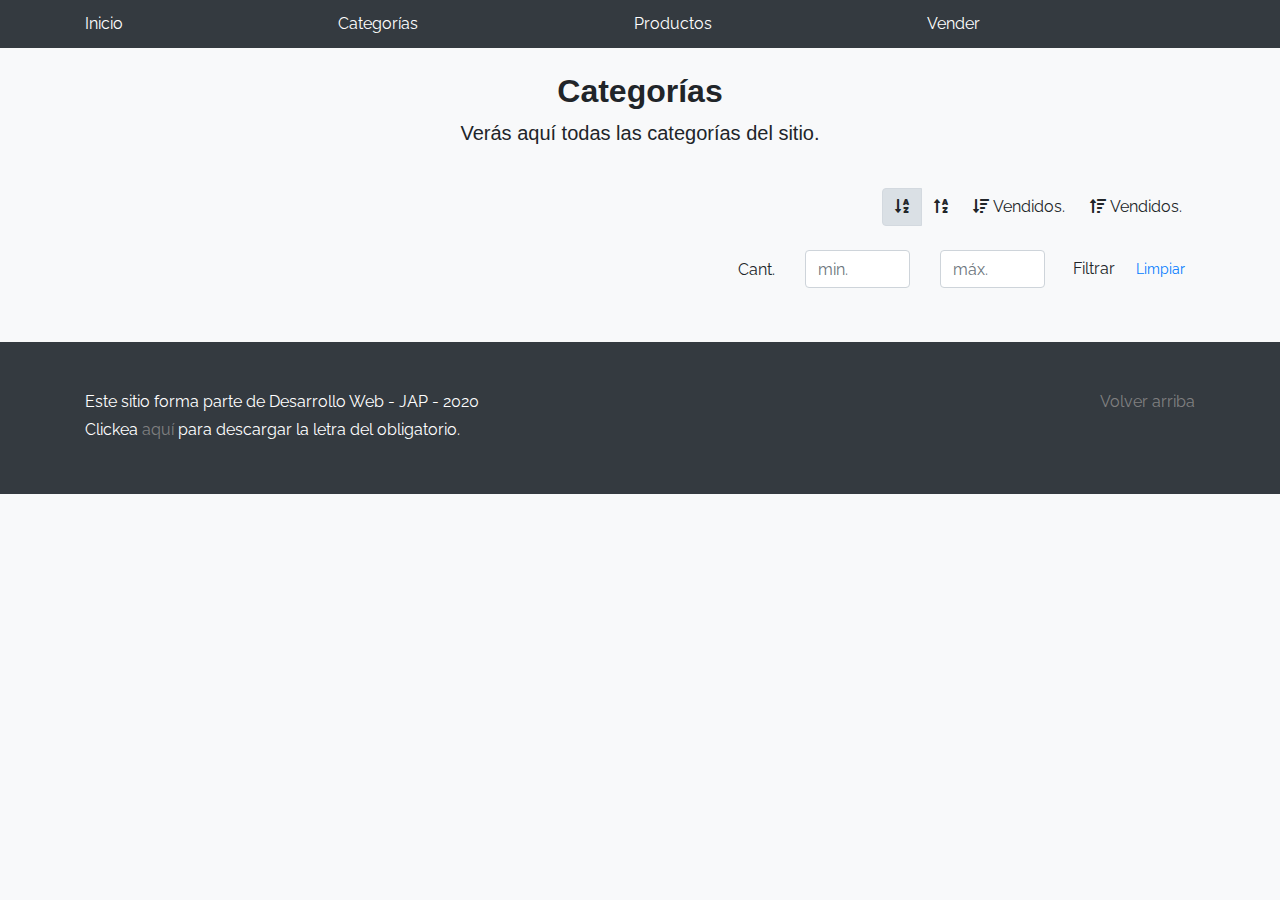
<file: categories.html>
<!DOCTYPE html>
<!-- saved from url=(0049)https://getbootstrap.com/docs/4.3/examples/album/ -->
<html lang="en">
  <head>
    <meta http-equiv="Content-Type" content="text/html; charset=UTF-8">
    <meta name="viewport" content="width=device-width, initial-scale=1, shrink-to-fit=no">
    <meta name="description" content="">
    <title>eMercado - Todo lo que busques está aquí</title>

    <link rel="canonical" href="https://getbootstrap.com/docs/4.3/examples/album/">
    <link href="https://fonts.googleapis.com/css?family=Raleway:300,300i,400,400i,700,700i,900,900i" rel="stylesheet">
    <link href="css/font-awesome.min.css" rel="stylesheet">

    <link href="css/bootstrap.min.css" rel="stylesheet">
    <link href="css/styles.css" rel="stylesheet">
  </head>
  <body class="bg-light">
    <nav class="site-header sticky-top py-1 bg-dark">
      <div class="container d-flex flex-column flex-md-row justify-content-between">
        <a class="py-2 d-none d-md-inline-block" href="inicio.html">Inicio</a>
        <a class="py-2 d-none d-md-inline-block" href="categories.html">Categorías</a>
        <a class="py-2 d-none d-md-inline-block" href="products.html">Productos</a>
        <a class="py-2 d-none d-md-inline-block" href="sell.html">Vender</a>
        <div id="logout">
        </div>
      </div>
    </nav>
    <main role="main" class="pb-5">
        <div class="text-center p-4">
            <h2><strong>Categorías</strong></h2>
            <p class="lead">Verás aquí todas las categorías del sitio.</p>
        </div>
        <div class="container">
          <div class="row">
            <div class="col text-right">
                <div class="btn-group btn-group-toggle mb-4" data-toggle="buttons">
                    <label class="btn btn-light active" id="sortAsc" >
                      <input type="radio" name="options" autocomplete="off" checked><i class="fas fa-sort-alpha-down"></i>
                    </label>
                    
                    <label class="btn btn-light" id="sortDesc" >
                      <input type="radio" name="options" autocomplete="off"><i class="fas fa-sort-alpha-up"></i>
                    </label>

                    <label class="btn btn-light" id="sortByCountUp" >
                      <input type="radio" name="options" autocomplete="off"><i class="fas fa-sort-amount-down mr-1"></i>Vendidos.
                    </label>
                    
                    <label class="btn btn-light" id="sortByCountDown" >
                      <input type="radio" name="options" autocomplete="off"><i class="fas fa-sort-amount-up mr-1"></i>Vendidos.
                    </label>
                </div>
            </div>
        </div>
            <div class="row justify-content-end">
              <div class="col-md-6"></div>
                <div class="col-md-6 col-sm-12 mb-1 container">
                  <div class="row container p-0 m-0">
                    <div class="col">
                      <p class="font-weight-normal text-right my-2">Cant.</p>
                    </div>
                    <div class="col">
                      <input class="form-control" type="number" placeholder="min." id="rangeFilterCountMin">
                    </div>
                    <div class="col">
                      <input class="form-control" type="number" placeholder="máx." id="rangeFilterCountMax">
                    </div>
                    <div class="col-3 p-0">
                      <div class="btn-group" role="group">
                        <button class="btn btn-light btn-block" id="rangeFilterCount">Filtrar</button>
                        <button class="btn btn-link btn-sm" id="clearRangeFilter">Limpiar</button>
                      </div>
                    </div>
                  </div>
                </div>
            </div>
            <div class="row">
                <div class="list-group" id="cat-list-container">
                </div>
            </div>
        </div>
    </main>
    <footer class="bg-dark text-white">
      <div class="container">
        <p class="float-right">
          <a href="#">Volver arriba</a>
        </p>
        <p>Este sitio forma parte de Desarrollo Web - JAP - 2020</p>
        <p>Clickea <a target="_blank" href="Letra.pdf">aquí</a> para descargar la letra del obligatorio.</p>
      </div>
    </footer>
    <div id="spinner-wrapper"><div class="lds-ring"><div></div><div></div><div></div><div></div></div></div>
    <script src="https://apis.google.com/js/platform.js" async defer></script>
    <script src="js/jquery-3.4.1.min.js"></script>
    <script src="js/bootstrap.bundle.min.js"></script>
    <script src="js/init.js"></script>
    <script src="js/categories.js"></script>
  </body>
</html>
</file>
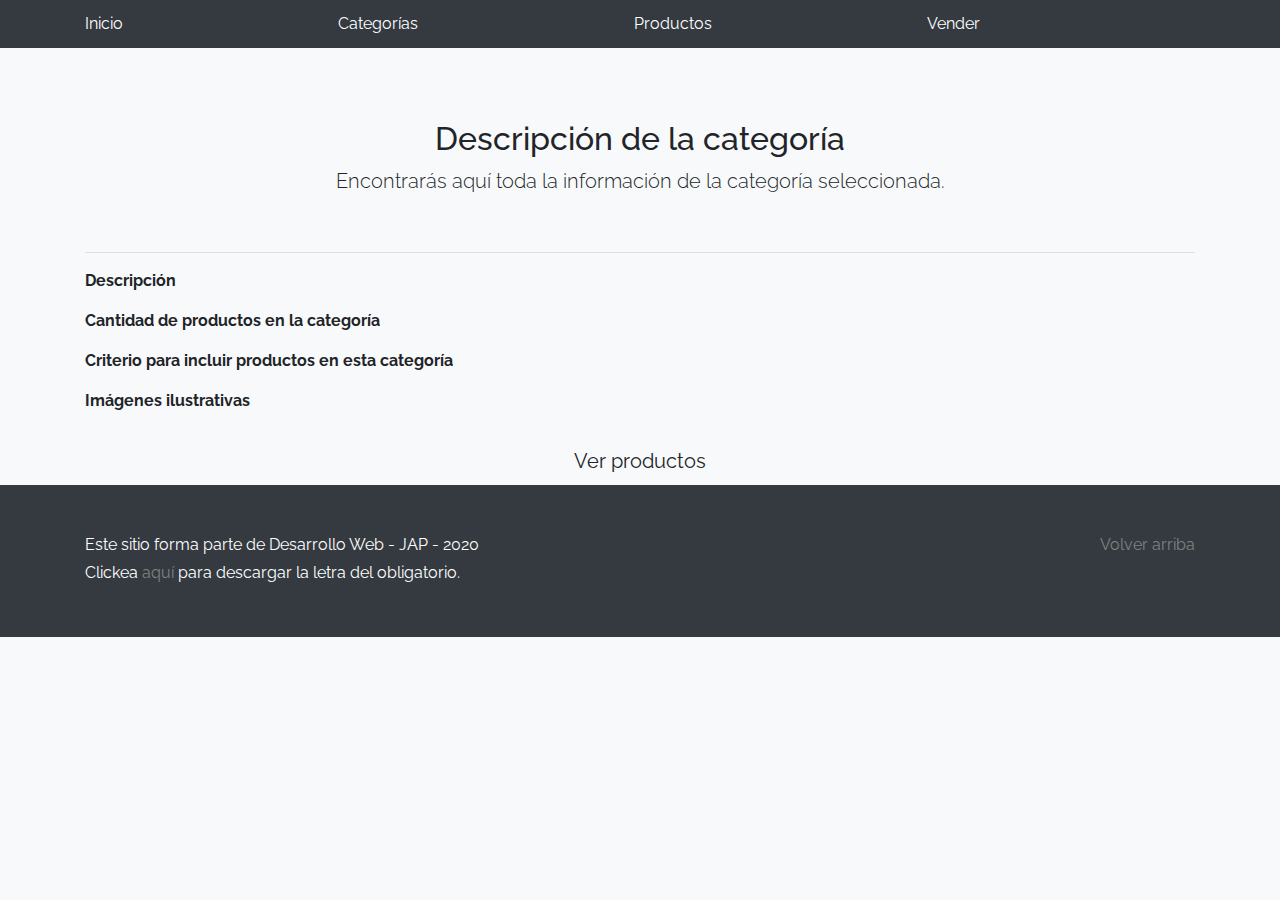
<file: category-info.html>
<!DOCTYPE html>
<!-- saved from url=(0049)https://getbootstrap.com/docs/4.3/examples/album/ -->
<html lang="en">

<head>
  <meta http-equiv="Content-Type" content="text/html; charset=UTF-8">
  <meta name="viewport" content="width=device-width, initial-scale=1, shrink-to-fit=no">
  <meta name="description" content="">
  <title>eMercado - Todo lo que busques está aquí</title>

  <link rel="canonical" href="https://getbootstrap.com/docs/4.3/examples/album/">
  <link href="https://fonts.googleapis.com/css?family=Raleway:300,300i,400,400i,700,700i,900,900i" rel="stylesheet">
  <!-- Bootstrap core CSS -->
  <link href="css/bootstrap.min.css" rel="stylesheet">
  <link href="css/styles.css" rel="stylesheet">
</head>

<body class="bg-light">
  <nav class="site-header sticky-top py-1 bg-dark">
    <div class="container d-flex flex-column flex-md-row justify-content-between">
      <a class="py-2 d-none d-md-inline-block" href="inicio.html">Inicio</a>
      <a class="py-2 d-none d-md-inline-block" href="categories.html">Categorías</a>
      <a class="py-2 d-none d-md-inline-block" href="products.html">Productos</a>
      <a class="py-2 d-none d-md-inline-block" href="sell.html">Vender</a>
      <div id="logout">
      </div>
    </div>
  </nav>
  </nav>
  <main role="main">
    <div class="container mt-5">
      <div class="text-center p-4">
        <h2>Descripción de la categoría</h2>
        <p class="lead">Encontrarás aquí toda la información de la categoría seleccionada.</p>
        <!-- <p class="small alert-warning py-3"><strong>Nota: </strong>por simplicidad, cualquiera sea la categoría
          seleccionada previamente, siempre se visualizará la presente: <strong>Autos</strong>.</p> -->
      </div>
      <h3 id="categoryName"></h3>
      <hr class="my-3">
      <dl>
        <dt>Descripción</dt>
        <dd>
          <p id="categoryDescription"></p>
        </dd>

        <dt>Cantidad de productos en la categoría</dt>
        <dd>
          <p id="productCount"></p>
        </dd>

        <dt>Criterio para incluir productos en esta categoría</dt>
        <dd>
          <p id="productCriteria"></p>
        </dd>

        <dt>Imágenes ilustrativas</dt>
        <dd>
          <div class="row text-center text-lg-left pt-2" id="productImagesGallery">
          </div>
        </dd>
      </dl>
      <a type="button" class="btn btn-light btn-lg btn-block" href="products.html">Ver productos</a>
    </div>
  </main>
  <footer class="bg-dark text-white">
    <div class="container">
      <p class="float-right">
        <a href="#">Volver arriba</a>
      </p>
      <p>Este sitio forma parte de Desarrollo Web - JAP - 2020</p>
      <p>Clickea <a target="_blank" href="Letra.pdf">aquí</a> para descargar la letra del obligatorio.</p>
    </div>
  </footer>
  <div id="spinner-wrapper">
    <div class="lds-ring">
      <div></div>
      <div></div>
      <div></div>
      <div></div>
    </div>
  </div>
  <script src="https://apis.google.com/js/platform.js" async defer></script>
  <script src="js/jquery-3.4.1.min.js"></script>
  <script src="js/bootstrap.bundle.min.js"></script>
  <script src="js/init.js"></script>
  <script src="js/category-info.js"></script>
</body>

</html>
</file>
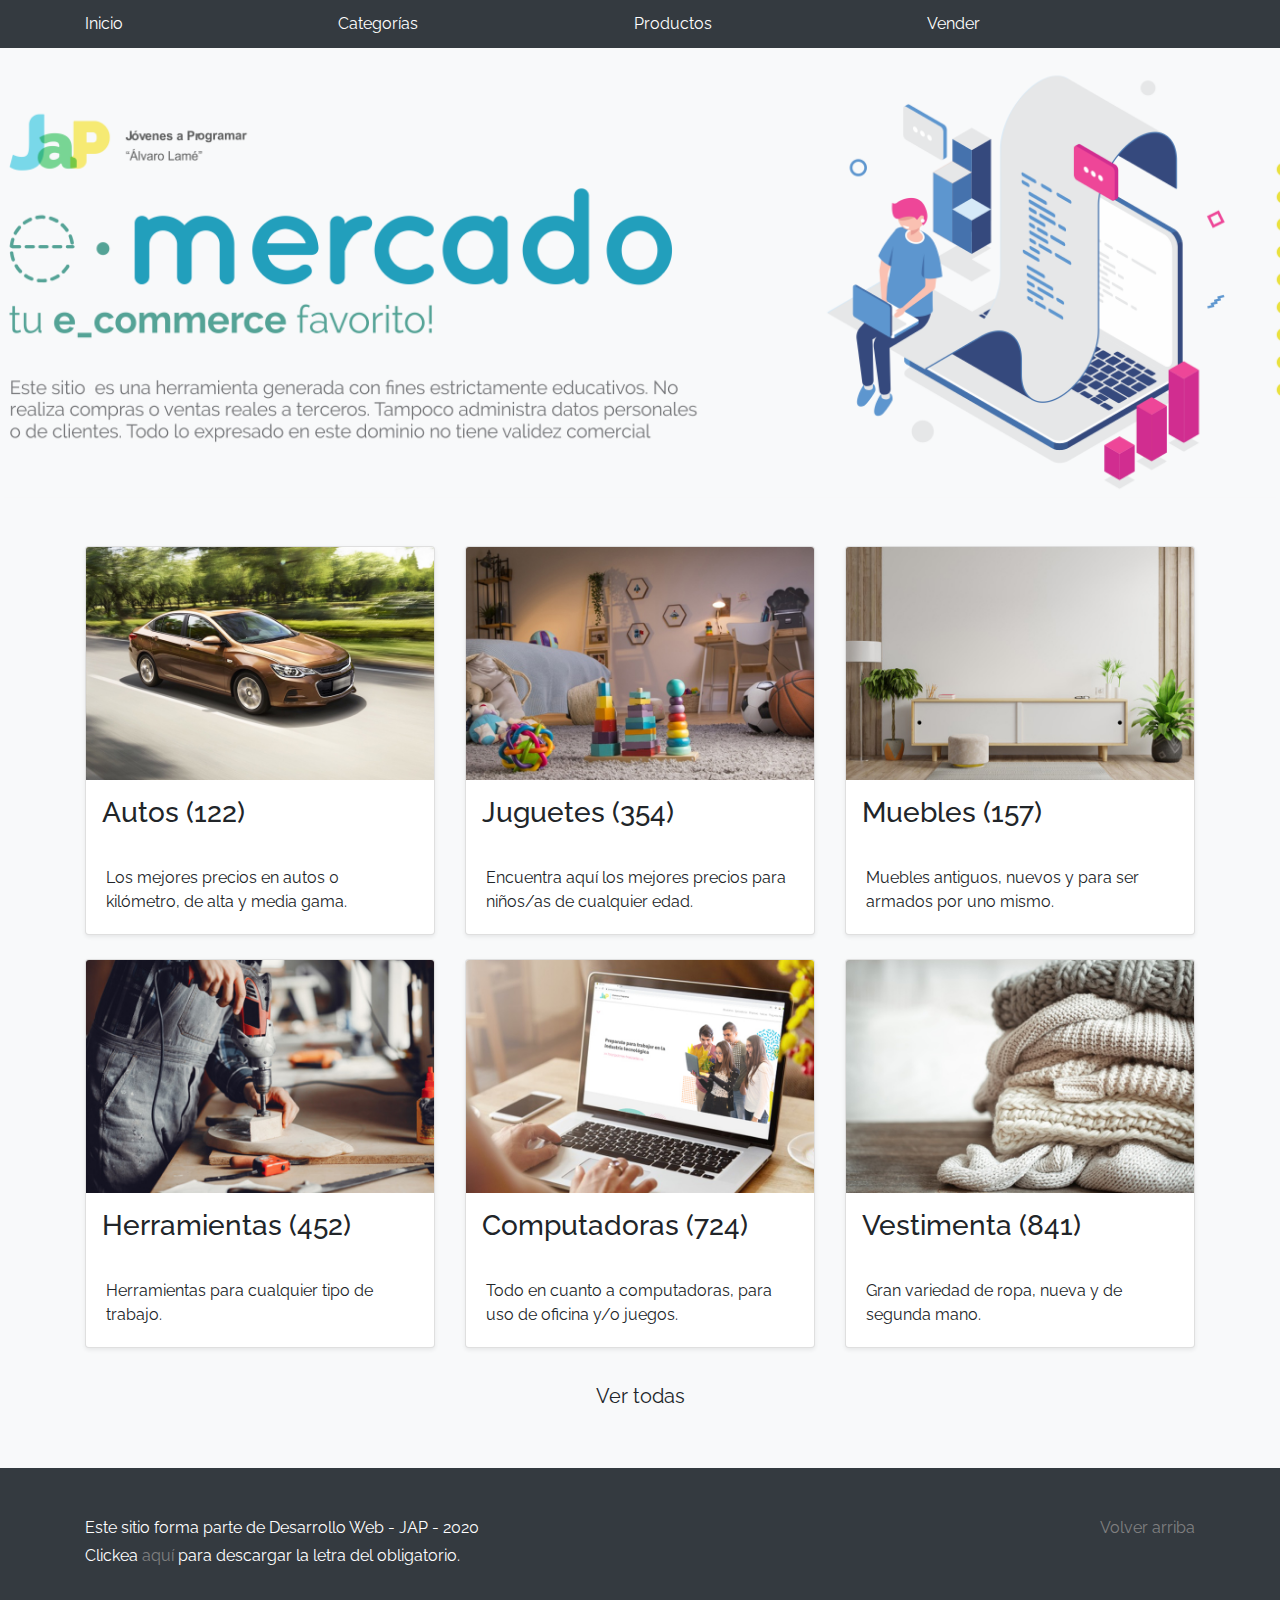
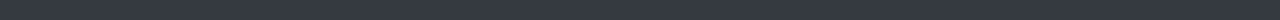
<file: inicio.html>
<!DOCTYPE html>
<!-- saved from url=(0049)https://getbootstrap.com/docs/4.3/examples/album/ -->
<html lang="en">
  <head>
    <meta http-equiv="Content-Type" content="text/html; charset=UTF-8">
    <meta name="viewport" content="width=device-width, initial-scale=1, shrink-to-fit=no">
    <meta name="description" content="">
    <meta name="google-signin-client_id" content="302736984669-cih43t9ve70n3fnblj39n1dm00kajrlh.apps.googleusercontent.com">
    <title>eMercado - Todo lo que busques está aquí</title>

    <link rel="canonical" href="https://getbootstrap.com/docs/4.3/examples/album/">
    <link href="https://fonts.googleapis.com/css?family=Raleway:300,300i,400,400i,700,700i,900,900i" rel="stylesheet">
    <!-- Bootstrap core CSS -->
    <link href="css/bootstrap.min.css" rel="stylesheet">
    <link href="css/styles.css" rel="stylesheet">
  </head>
  <body class="bg-light">
    <nav class="site-header sticky-top py-1 bg-dark">
      <div class="container d-flex flex-column flex-md-row justify-content-between">
        <a class="py-2 d-none d-md-inline-block" href="inicio.html">Inicio</a>
        <a class="py-2 d-none d-md-inline-block" href="categories.html">Categorías</a>
        <a class="py-2 d-none d-md-inline-block" href="products.html">Productos</a>
        <a class="py-2 d-none d-md-inline-block" href="sell.html">Vender</a>
        <div id="logout">
        </div>
      </div>
    </nav>
    <main role="main">
      <section class="jumbotron text-center">
        <div class="m-5">
          <h1></h1>
        </div>
      </section>
      <div class="album py-5 bg-light">
        <div class="container">
          <div class="row">
            <div class="col-md-4">
              <a href="categories.html" class="card mb-4 shadow-sm custom-card">
                <img class="bd-placeholder-img card-img-top"  src="img/cat1.jpg">
                <h3 class="m-3">Autos (122)</h3>
                <div class="card-body">
                  <p class="card-text">Los mejores precios en autos 0 kilómetro, de alta y media gama.</p>
                </div>
              </a>
            </div>
            <div class="col-md-4">
                <a href="categories.html" class="card mb-4 shadow-sm custom-card">
                  <img class="bd-placeholder-img card-img-top" src="img/cat2.jpg">
                  <h3 class="m-3">Juguetes (354)</h3>
                  <div class="card-body">
                    <p class="card-text">Encuentra aquí los mejores precios para niños/as de cualquier edad.</p>
                  </div>
                </a>
            </div>
            <div class="col-md-4">
                <a href="categories.html" class="card mb-4 shadow-sm custom-card">
                  <img class="bd-placeholder-img card-img-top" src="img/cat3.jpg">
                  <h3 class="m-3">Muebles (157)</h3>
                  <div class="card-body">
                    <p class="card-text">Muebles antiguos, nuevos y para ser armados por uno mismo.</p>
                  </div>
                </a>
            </div>
            <div class="col-md-4">
                <a href="categories.html" class="card mb-4 shadow-sm custom-card">
                  <img class="bd-placeholder-img card-img-top" src="img/cat4.jpg">
                  <h3 class="m-3">Herramientas (452)</h3>
                  <div class="card-body">
                    <p class="card-text">Herramientas para cualquier tipo de trabajo.</p>
                  </div>
                </a>
            </div>
            <div class="col-md-4">
                <a href="categories.html" class="card mb-4 shadow-sm custom-card">
                  <img class="bd-placeholder-img card-img-top" src="img/cat5.jpg">
                  <h3 class="m-3">Computadoras (724)</h3>
                  <div class="card-body">
                    <p class="card-text">Todo en cuanto a computadoras, para uso de oficina y/o juegos.</p>
                  </div>
                </a>
            </div>
            <div class="col-md-4">
                <a href="categories.html" class="card mb-4 shadow-sm custom-card">
                  <img class="bd-placeholder-img card-img-top" src="img/cat6.jpg">
                  <h3 class="m-3">Vestimenta (841)</h3>
                  <div class="card-body">
                    <p class="card-text">Gran variedad de ropa, nueva y de segunda mano.</p>
                  </div>
                </a>
            </div>
          </div>
          <div class="row">
              <a type="button" class="btn btn-light btn-lg btn-block" href="categories.html">Ver todas</a>
          </div>
        </div>
      </div>
    </main>
    <footer class="bg-dark text-white">
      <div class="container">
        <p class="float-right">
          <a href="#">Volver arriba</a>
        </p>
        <p>Este sitio forma parte de Desarrollo Web - JAP - 2020</p>
        <p>Clickea <a target="_blank" href="Letra.pdf">aquí</a> para descargar la letra del obligatorio.</p>
      </div>
    </footer>
    <script src="https://apis.google.com/js/platform.js?onload=onLoad" async defer></script>
    <script src="js/jquery-3.4.1.min.js"></script>
    <script src="js/bootstrap.bundle.min.js"></script>
    <script src="js/init.js"></script>
  </body>
</html>
</file>
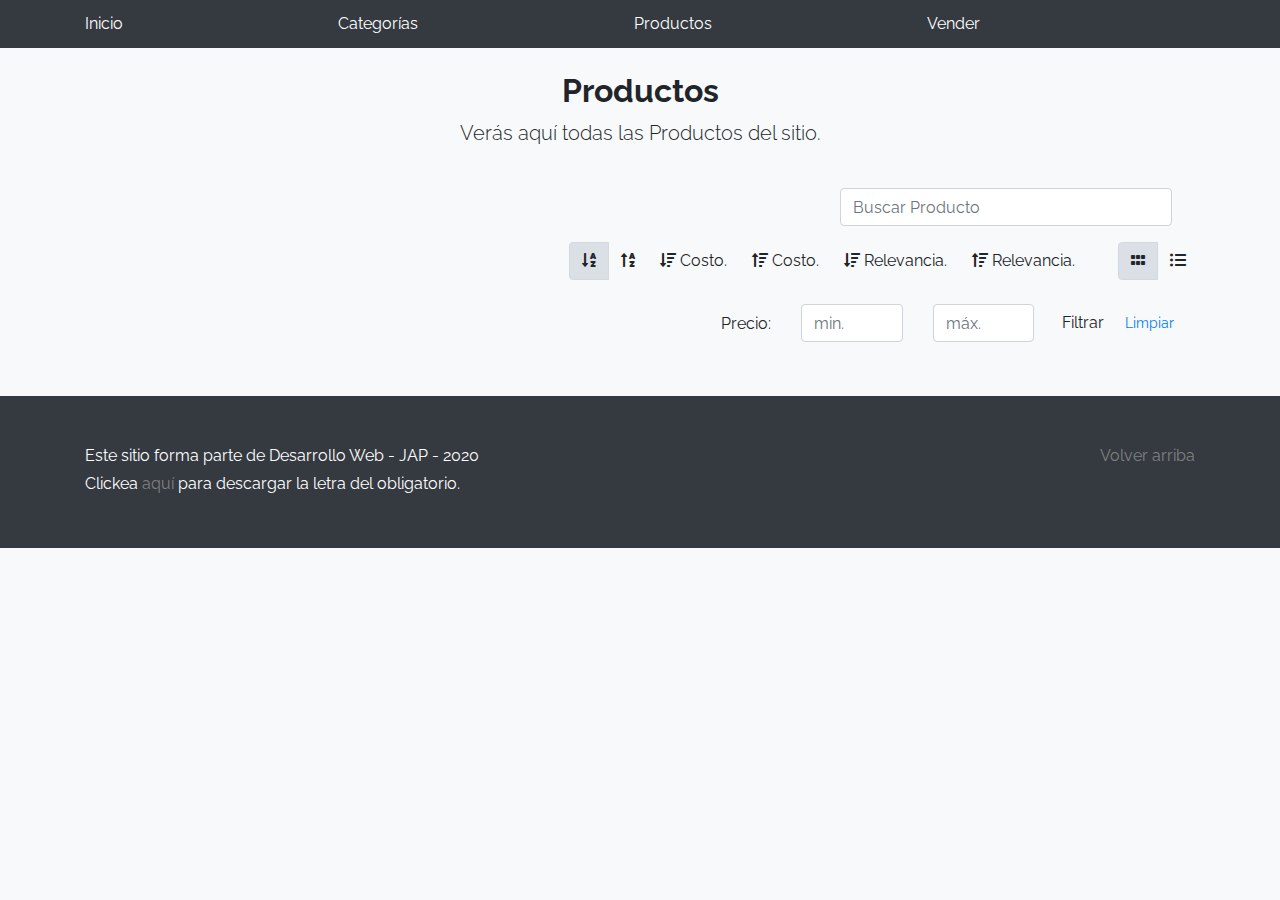
<file: products.html>
<!DOCTYPE html>
<!-- saved from url=(0049)https://getbootstrap.com/docs/4.3/examples/album/ -->
<html lang="en">
  <head>
    <meta http-equiv="Content-Type" content="text/html; charset=UTF-8">
    <meta name="viewport" content="width=device-width, initial-scale=1, shrink-to-fit=no">
    <meta name="description" content="">
    <title>eMercado - Todo lo que busques está aquí</title>

    <link rel="canonical" href="https://getbootstrap.com/docs/4.3/examples/album/">
    <link href="https://fonts.googleapis.com/css?family=Raleway:300,300i,400,400i,700,700i,900,900i" rel="stylesheet">
    <link href="css/font-awesome.min.css" rel="stylesheet">
    <link href="css/bootstrap.min.css" rel="stylesheet">
    <link href="css/styles.css" rel="stylesheet">
  </head>
  <body class="bg-light">
    <nav class="site-header sticky-top py-1 bg-dark">
      <div class="container d-flex flex-column flex-md-row justify-content-between">
        <a class="py-2 d-none d-md-inline-block" href="inicio.html">Inicio</a>
        <a class="py-2 d-none d-md-inline-block" href="categories.html">Categorías</a>
        <a class="py-2 d-none d-md-inline-block" href="products.html">Productos</a>
        <a class="py-2 d-none d-md-inline-block" href="sell.html">Vender</a>
        <div id="logout">
        </div>
      </div>
    </nav>

    <div class="container">
      <div class="text-center p-4">
        <h2><strong>Productos</strong></h2>
        <p class="lead">Verás aquí todas las Productos del sitio.</p>
    </div>
    <div class="container">
      <div class="row justify-content-end">
        <div class="col-md-4 d-flex mb-3">
          <input class="form-control mr-2" id="search_product" type="search" placeholder="Buscar Producto" aria-label="Search">
        </div>
      </div>
        <div class="row">
            <div class="col-11 text-right">
                <div class="btn-group btn-group-toggle mb-4" data-toggle="buttons">
                    <label class="btn btn-light active" id="sortAsc" >
                      <input type="radio" name="options" autocomplete="off" checked><i class="fas fa-sort-alpha-down"></i>
                    </label>
                    
                    <label class="btn btn-light" id="sortDesc" >
                      <input type="radio" name="options" autocomplete="off"><i class="fas fa-sort-alpha-up"></i>
                    </label>

                    <label class="btn btn-light" id="sortByCountUp" >
                      <input type="radio" name="options" autocomplete="off"><i class="fas fa-sort-amount-down mr-1"></i>Costo.
                    </label>
                    
                    <label class="btn btn-light" id="sortByCountDown" >
                      <input type="radio" name="options" autocomplete="off"><i class="fas fa-sort-amount-up mr-1"></i>Costo.
                    </label>

                    <label class="btn btn-light" id="sortByRelUp" >
                      <input type="radio" name="options" autocomplete="off"><i class="fas fa-sort-amount-down mr-1"></i>Relevancia.
                    </label>
                  
                    <label class="btn btn-light" id="sortByRelDown" >
                      <input type="radio" name="options" autocomplete="off"><i class="fas fa-sort-amount-up mr-1"></i>Relevancia.
                    </label>
                </div>
            </div>
            <div class="col-1 text-right">
              <div class="btn-group btn-group-toggle mb-4" data-toggle="buttons">

                <label class="btn btn-light active" id="grip-horizLabel">
                  <input type="radio" name="optionsList" id="grip-horiz" autocomplete="off" checked><i class="fas fa-grip-horizontal"></i>
                </label>
                
                <label class="btn btn-light" id="list-ulLabel">
                  <input type="radio" name="optionsList" id="list-ul" autocomplete="off"><i class="fas fa-list-ul"></i>
                </label>
              </div>
          </div>
        </div>
        <div class="row justify-content-end">
          <div class="col-md-6"></div>
            <div class="col-md-6 col-sm-12 mb-1 container">
              <div class="row container p-0 m-0">
                <div class="col">
                  <p class="font-weight-normal text-right my-2">Precio:</p>
                </div>
                <div class="col">
                  <input class="form-control" type="number" placeholder="min." id="rangeFilterCountMin">
                </div>
                <div class="col">
                  <input class="form-control" type="number" placeholder="máx." id="rangeFilterCountMax">
                </div>
                <div class="col-3 p-0">
                  <div class="btn-group" role="group">
                    <button class="btn btn-light btn-block" id="rangeFilterCount">Filtrar</button>
                    <button class="btn btn-link btn-sm" id="clearRangeFilter">Limpiar</button>
                  </div>
                </div>
              </div>
            </div>
        </div>
        <div class="container">
          <div class="row">
            <div class="list-group" id="cat-list-container">
            </div>
          </div>
        </div>
      </div>
      <div class="row mb-5" id="main">

      </div>
    </div>
    <!-- <div class="container p-5">
      <div class="alert alert-danger" role="alert" style="position: relative; width:auto; top: 0;">
        <h4 class="alert-heading">¡A trabajar! :)</h4>
        <p>Esta sección corresponde a: Entrega 1 (Fecha de entrega: 22/08/2021) y Entrega 2 (Fecha de entrega: 05/09/2021).</p>
        <hr>
        <p class="mb-0">Para saber qué debes hacer, fijate en la actividad en CREA correspondiente a esta entrega.</p>
      </div>
    </div> -->
    <footer class="bg-dark text-white">
      <div class="container">
        <p class="float-right">
          <a href="#">Volver arriba</a>
        </p>
        <p>Este sitio forma parte de Desarrollo Web - JAP - 2020</p>
        <p>Clickea <a target="_blank" href="Letra.pdf">aquí</a> para descargar la letra del obligatorio.</p>
      </div>
    </footer>
    <div id="spinner-wrapper"><div class="lds-ring"><div></div><div></div><div></div><div></div></div></div>
    <script src="https://apis.google.com/js/platform.js" async defer></script>
    <script src="js/jquery-3.4.1.min.js"></script>
    <script src="js/bootstrap.bundle.min.js"></script>
    <script src="js/init.js"></script>
    <script src="js/products.js"></script>
  </body>
</html>
</file>
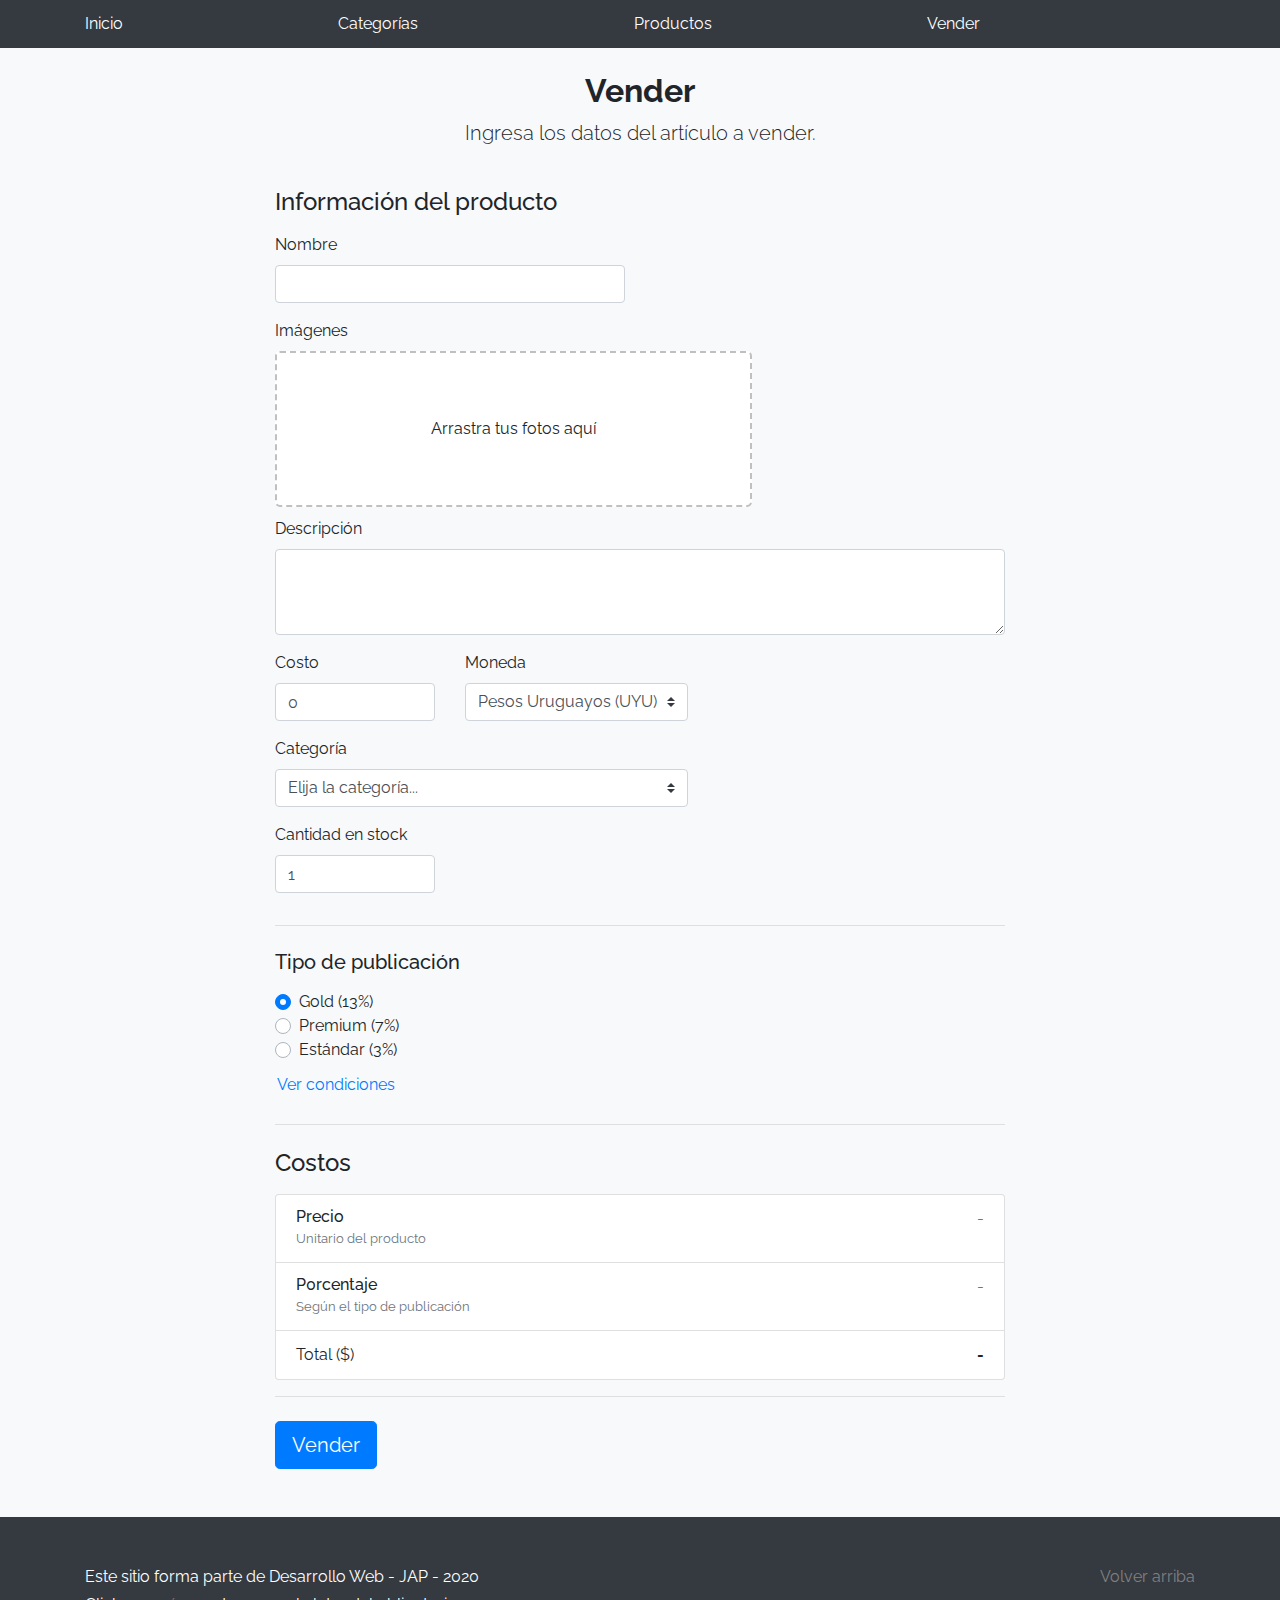
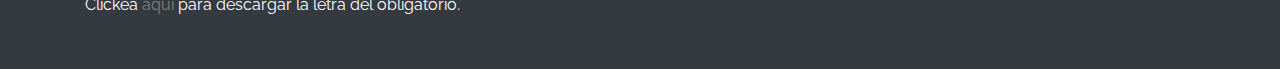
<file: sell.html>
<!DOCTYPE html>
<!-- saved from url=(0049)https://getbootstrap.com/docs/4.3/examples/album/ -->
<html lang="en"><head><meta http-equiv="Content-Type" content="text/html; charset=UTF-8">
    
    <meta name="viewport" content="width=device-width, initial-scale=1, shrink-to-fit=no">
    <meta name="description" content="">
    <title>eMercado - Todo lo que busques está aquí</title>

    <link rel="canonical" href="https://getbootstrap.com/docs/4.3/examples/album/">
    <link href="https://fonts.googleapis.com/css?family=Raleway:300,300i,400,400i,700,700i,900,900i" rel="stylesheet">

    <style>
      .bd-placeholder-img {
        font-size: 1.125rem;
        text-anchor: middle;
        -webkit-user-select: none;
        -moz-user-select: none;
        -ms-user-select: none;
        user-select: none;
      }

      @media (min-width: 768px) {
        .bd-placeholder-img-lg {
          font-size: 3.5rem;
        }
      }
    </style>
    <link href="css/bootstrap.min.css" rel="stylesheet">
    <link href="css/styles.css" rel="stylesheet">
    <link href="css/dropzone.css" rel="stylesheet">
  </head>
  <body class="bg-light">
    <nav class="site-header sticky-top py-1 bg-dark">
      <div class="container d-flex flex-column flex-md-row justify-content-between">
        <a class="py-2 d-none d-md-inline-block" href="inicio.html">Inicio</a>
        <a class="py-2 d-none d-md-inline-block" href="categories.html">Categorías</a>
        <a class="py-2 d-none d-md-inline-block" href="products.html">Productos</a>
        <a class="py-2 d-none d-md-inline-block" href="sell.html">Vender</a>
        <div id="logout">
        </div>
      </div>
    </nav>
      <div class="container">
        <div class="text-center p-4">
          <h2><strong>Vender</strong></h2>
          <p class="lead">Ingresa los datos del artículo a vender.</p>
        </div>
        <div class="row justify-content-md-center">
          <div class="col-md-8 order-md-1">
            <h4 class="mb-3">Información del producto</h4>
            <form class="needs-validation" id="sell-info">
              <div class="row">
                <div class="col-md-6 mb-3">
                  <label for="productName">Nombre</label>
                  <input type="text" class="form-control" id="productName" placeholder="" value="" >
                  <div class="invalid-feedback">
                    Ingresa un nombre
                  </div>
                </div>
              </div>
              <div class="row">
                <div class="col-md-8 order-md-1">
                    <label for="zip">Imágenes</label>
                    <div class="needsclick dz-clickable" id="file-upload">
                      <div class="dz-message needsclick">
                        Arrastra tus fotos aquí<br>
                      </div>
                    </div>
                </div>
              </div>
              <div class="row">
                  <div class="col-md-12 mb-3">
                      <label for="productDescription">Descripción</label>
                      <textarea class="form-control" id="productDescription" rows="3"></textarea>
                  </div>
                </div>
              <div class="row">
                <div class="col-md-3 mb-3">
                  <label for="zip">Costo</label>
                  <input type="number" class="form-control" id="productCostInput" placeholder="" required="" value="0" min="0">
                  <div class="invalid-feedback">
                    El costo debe ser mayor que 0.
                  </div>
                </div>
                <div class="col-md-4 mb-3">
                    <label for="state">Moneda</label>
                    <select class="custom-select d-block w-100" id="productCurrency" required="">
                      <option selected>Pesos Uruguayos (UYU)</option>
                      <option>Dólares (USD)</option>
                    </select>
                    <div class="invalid-feedback">
                      Ingresa una categoría válida.
                    </div>
                  </div>
              </div>
              <div class="row">
                  <div class="col-md-7 mb-3">
                  <label for="state">Categoría</label>
                  <select class="custom-select d-block w-100" id="productCategory">
                    <option value="">Elija la categoría...</option>
                    <option>Autos</option>
                    <option>Juguetes</option>
                    <option>Muebles</option>
                    <option>Herramientas</option>
                    <option>Computadoras</option>
                    <option>Vestimenta</option>
                  </select>
                  <div class="invalid-feedback">
                    Por favor ingresa una categoría válida.
                  </div>
                </div>
              </div>
              <div class="row">
                  <div class="col-md-3 mb-3">
                    <label for="productCountInput">Cantidad en stock</label>
                    <input type="number" class="form-control" id="productCountInput" placeholder="" required="" value="1" min="0">
                    <div class="invalid-feedback">
                      La cantidad es requerida.
                    </div>
                  </div>
              </div>
              <hr class="mb-4">
              <h5 class="mb-3">Tipo de publicación</h5>
              <div class="d-block my-3">
                <div class="custom-control custom-radio">
                  <input id="goldradio" name="publicationType" type="radio" class="custom-control-input" checked="" required="">
                  <label class="custom-control-label" for="goldradio">Gold (13%)</label>
                </div>
                <div class="custom-control custom-radio">
                  <input id="premiumradio" name="publicationType" type="radio" class="custom-control-input" required="">
                  <label class="custom-control-label" for="premiumradio">Premium (7%)</label>
                </div>
                <div class="custom-control custom-radio">
                  <input id="standardradio" name="publicationType" type="radio" class="custom-control-input" required="">
                  <label class="custom-control-label" for="standardradio">Estándar (3%)</label>
                </div>
                <div class="row">
                  <button type="button" class="m-1 btn btn-link" data-toggle="modal" data-target="#contidionsModal">Ver condiciones</button>
                </div>
              </div>
              <hr class="mb-4">
              <h4 class="mb-3">Costos</h4>
              <ul class="list-group mb-3">
                  <li class="list-group-item d-flex justify-content-between lh-condensed">
                    <div>
                      <h6 class="my-0">Precio</h6>
                      <small class="text-muted">Unitario del producto</small>
                    </div>
                    <span class="text-muted" id="productCostText">-</span>
                  </li>
                  <li class="list-group-item d-flex justify-content-between lh-condensed">
                    <div>
                      <h6 class="my-0">P0rcentaje</h6>
                      <small class="text-muted">Según el tipo de publicación</small>
                    </div>
                    <span class="text-muted" id="comissionText">-</span>
                  </li>
                  <li class="list-group-item d-flex justify-content-between">
                    <span>Total ($)</span>
                    <strong id="totalCostText">-</strong>
                  </li>
                </ul>
              <hr class="mb-4">
              <button class="btn btn-primary btn-lg" type="submit">Vender</button>
            </form>
          </div>
        </div>
      </div>
      <footer class="bg-dark text-white mt-5">
        <div class="container">
          <p class="float-right">
            <a href="#">Volver arriba</a>
          </p>
          <p>Este sitio forma parte de Desarrollo Web - JAP - 2020</p>
          <p>Clickea <a target="_blank" href="Letra.pdf">aquí</a> para descargar la letra del obligatorio.</p>
        </div>
      </footer>
      <div class="alert fade" role="alert" id="alertResult">
          <span id="resultSpan"></span>
          <button type="button" class="close" data-dismiss="alert" aria-label="Close">
              <span aria-hidden="true">&times;</span>
          </button>
      </div>

      <div class="modal fade" tabindex="-1" role="dialog" id="contidionsModal">
        <div class="modal-dialog" role="document">
          <div class="modal-content">
            <div class="modal-header">
              <h5 class="modal-title">Condiciones de publicación</h5>
              <button type="button" class="close" data-dismiss="modal" aria-label="Close">
                <span aria-hidden="true">&times;</span>
              </button>
            </div>
            <div class="modal-body">
              <div class="container">
                  <div class="row">
                      <h5 class="text-warning">Gold (13%)</h5>
                      <p class="muted text-justify">Tu producto se verá de forma promocionada en portada, además de las condiciones de Premium y Estándar.</p>
                  </div>
                  <hr>
                  <div class="row">
                      <h5 class="text-primary">Stándar (7%)</h5>
                      <p class="muted text-justify">Se mostrará el producto en los primeros lugares de resultados de búsqueda, así cómo cuando se ingrese a la categoría que pertenezca.</p>
                  </div>
                  <hr>
                  <div class="row">
                      <h5 class="text-secondary">Estándar (3%)</h5>
                      <p class="muted text-justify">El producto se listará en la categoría correspondiente, así como en los resultados de búsquedas que coincidan con las palabras claves en el nombre.</p>
                  </div>
              </div>
            </div>
            <div class="modal-footer">
              <button type="button" class="btn btn-primary" data-dismiss="modal">Cerrar</button>
            </div>
          </div>
        </div>
      </div>
      <div id="spinner-wrapper"><div class="lds-ring"><div></div><div></div><div></div><div></div></div></div>
      <script src="https://apis.google.com/js/platform.js" async defer></script>
      <script src="js/jquery-3.4.1.min.js"></script>
      <script src="js/bootstrap.bundle.min.js"></script>
      <script src="js/dropzone.js"></script>
      <script src="js/init.js"></script>
      <script src="js/sell.js"></script>
    </body>
</html>
</file>
<file: css/styles.css>
.jumbotron, .card-body, .container, .site-header{
    font-family: 'Raleway', serif !important;
}

.jumbotron .display-4{
    font-weight: bold;
}

.jumbotron {
  height: 50vh;
  padding: 5em inherit;
  margin-bottom: 0;
  background-color: #53C0FB;
  background: url('../img/cover_back.png');
  background-size: cover;
  background-position: center;
  background-repeat: no-repeat;
  color: black;
  font-weight: bold;
}

@media (min-width: 768px) {
  .jumbotron {
    padding-top: 6rem;
    padding-bottom: 6rem;
  }
}

.jumbotron p:last-child {
  margin-bottom: 0;
}

.jumbotron-heading {
  font-weight: 300;
}

.jumbotron .container {
  max-width: 40rem;
  background-color: rgba(255, 255, 255, 0.5);
  border-radius: 10px;
  text-shadow: 1px 1px 2px grey;
}

.jumbotron .lead{
  font-size: 38px;
}

footer {
  padding-top: 3rem;
  padding-bottom: 3rem;

}

footer p {
  margin-bottom: .25rem;
}

footer a{
  text-decoration: none;
  color: gray;
}

.site-header a {
  color: white;
  transition: ease-in-out color .15s;
}

.light-text {
  color: white;
}

.site-header .dropdown-menu a {
  color: black;
}

.dropzone{
  border: 2px dashed #0087F7;
  border-radius: 5px;
  background: white;
}

.alert{
  position: fixed;
  top:80px;
  width: 50%;
  left: 50%;
  transform: translate(-50%, 0);
}

.lds-ring {
  display: inline-block;
  position: relative;
  width: 64px;
  height: 64px;
  top:50%;
  left: 50%;
}
.lds-ring div {
  box-sizing: border-box;
  display: block;
  position: absolute;
  width: 51px;
  height: 51px;
  margin: 6px;
  border: 6px solid #fff;
  border-radius: 50%;
  animation: lds-ring 1.2s cubic-bezier(0.5, 0, 0.5, 1) infinite;
  border-color: #fff transparent transparent transparent;
}
.lds-ring div:nth-child(1) {
  animation-delay: -0.45s;
}
.lds-ring div:nth-child(2) {
  animation-delay: -0.3s;
}
.lds-ring div:nth-child(3) {
  animation-delay: -0.15s;
}
@keyframes lds-ring {
  0% {
    transform: rotate(0deg);
  }
  100% {
    transform: rotate(360deg);
  }
}

#spinner-wrapper{
  position: fixed;
  background-color: rgba(0,0,0,0.5);
  width:100%;
  height: 100%;
  top:0;
  left:0;
  z-index: 1021;
  display: none;
}

a.custom-card,
a.custom-card:hover {
  color: inherit;
  text-decoration: inherit;
}

.checked {
  color: orange;
}
#spanName{
  color: white;
  margin-left: 10px;
}
.imgPerfil{
 width: 45px;
 height: 30px; 
}
.checked{
  color:rgb(234, 190, 63)
}
#starNotChecked{
  color: #747b80;
}
#categoryName{
  font-size: 45px;
  font-family:'Trebuchet MS', 'Lucida Sans Unicode', 'Lucida Grande', 'Lucida Sans', Arial, sans-serif;
  font-weight: bold;
}
#ProductCoust{
  margin-left: 10px;
  font-size:20px;
  font-family:Arial, Helvetica, sans-serif;
  color: rgb(194, 53, 48);
}
#productSold{
  margin-left: 10px;
  font-size:20px;
}
#relatedCars{
  
  width: 80%;
  height: 100%;
}
#imgCart{
  width: 80px;
  height: 55px;
}

.numbers{
 
  font-family:'Times New Roman', Times, serif;
}

#direction input[type="number"] {
  -webkit-appearance: textfield;
     -moz-appearance: textfield;
          appearance: textfield;
}
#direction input[type=number]::-webkit-inner-spin-button, 
#direction input[type=number]::-webkit-outer-spin-button { 
  -webkit-appearance: none;
}
</file>
<file: css/dropzone.css>
/*
 * The MIT License
 * Copyright (c) 2012 Matias Meno <m@tias.me>
 */
.dropzone, .dropzone * {
  box-sizing: border-box; }

.dropzone {
  position: relative; }
  .dropzone .dz-preview {
    position: relative;
    display: inline-block;
    width: 120px;
    margin: 0.5em; }
    .dropzone .dz-preview .dz-progress {
      display: block;
      height: 15px;
      border: 1px solid #aaa; }
      .dropzone .dz-preview .dz-progress .dz-upload {
        display: block;
        height: 100%;
        width: 0;
        background: green; }
    .dropzone .dz-preview .dz-error-message {
      color: red;
      display: none; }
    .dropzone .dz-preview.dz-error .dz-error-message, .dropzone .dz-preview.dz-error .dz-error-mark {
      display: block; }
    .dropzone .dz-preview.dz-success .dz-success-mark {
      display: block; }
    .dropzone .dz-preview .dz-error-mark, .dropzone .dz-preview .dz-success-mark {
      position: absolute;
      display: none;
      left: 30px;
      top: 30px;
      width: 54px;
      height: 58px;
      left: 50%;
      margin-left: -27px; }

@-webkit-keyframes passing-through {
  0% {
    opacity: 0;
    -webkit-transform: translateY(40px);
    -moz-transform: translateY(40px);
    -ms-transform: translateY(40px);
    -o-transform: translateY(40px);
    transform: translateY(40px); }
  30%, 70% {
    opacity: 1;
    -webkit-transform: translateY(0px);
    -moz-transform: translateY(0px);
    -ms-transform: translateY(0px);
    -o-transform: translateY(0px);
    transform: translateY(0px); }
  100% {
    opacity: 0;
    -webkit-transform: translateY(-40px);
    -moz-transform: translateY(-40px);
    -ms-transform: translateY(-40px);
    -o-transform: translateY(-40px);
    transform: translateY(-40px); } }
@-moz-keyframes passing-through {
  0% {
    opacity: 0;
    -webkit-transform: translateY(40px);
    -moz-transform: translateY(40px);
    -ms-transform: translateY(40px);
    -o-transform: translateY(40px);
    transform: translateY(40px); }
  30%, 70% {
    opacity: 1;
    -webkit-transform: translateY(0px);
    -moz-transform: translateY(0px);
    -ms-transform: translateY(0px);
    -o-transform: translateY(0px);
    transform: translateY(0px); }
  100% {
    opacity: 0;
    -webkit-transform: translateY(-40px);
    -moz-transform: translateY(-40px);
    -ms-transform: translateY(-40px);
    -o-transform: translateY(-40px);
    transform: translateY(-40px); } }
@keyframes passing-through {
  0% {
    opacity: 0;
    -webkit-transform: translateY(40px);
    -moz-transform: translateY(40px);
    -ms-transform: translateY(40px);
    -o-transform: translateY(40px);
    transform: translateY(40px); }
  30%, 70% {
    opacity: 1;
    -webkit-transform: translateY(0px);
    -moz-transform: translateY(0px);
    -ms-transform: translateY(0px);
    -o-transform: translateY(0px);
    transform: translateY(0px); }
  100% {
    opacity: 0;
    -webkit-transform: translateY(-40px);
    -moz-transform: translateY(-40px);
    -ms-transform: translateY(-40px);
    -o-transform: translateY(-40px);
    transform: translateY(-40px); } }
@-webkit-keyframes slide-in {
  0% {
    opacity: 0;
    -webkit-transform: translateY(40px);
    -moz-transform: translateY(40px);
    -ms-transform: translateY(40px);
    -o-transform: translateY(40px);
    transform: translateY(40px); }
  30% {
    opacity: 1;
    -webkit-transform: translateY(0px);
    -moz-transform: translateY(0px);
    -ms-transform: translateY(0px);
    -o-transform: translateY(0px);
    transform: translateY(0px); } }
@-moz-keyframes slide-in {
  0% {
    opacity: 0;
    -webkit-transform: translateY(40px);
    -moz-transform: translateY(40px);
    -ms-transform: translateY(40px);
    -o-transform: translateY(40px);
    transform: translateY(40px); }
  30% {
    opacity: 1;
    -webkit-transform: translateY(0px);
    -moz-transform: translateY(0px);
    -ms-transform: translateY(0px);
    -o-transform: translateY(0px);
    transform: translateY(0px); } }
@keyframes slide-in {
  0% {
    opacity: 0;
    -webkit-transform: translateY(40px);
    -moz-transform: translateY(40px);
    -ms-transform: translateY(40px);
    -o-transform: translateY(40px);
    transform: translateY(40px); }
  30% {
    opacity: 1;
    -webkit-transform: translateY(0px);
    -moz-transform: translateY(0px);
    -ms-transform: translateY(0px);
    -o-transform: translateY(0px);
    transform: translateY(0px); } }
@-webkit-keyframes pulse {
  0% {
    -webkit-transform: scale(1);
    -moz-transform: scale(1);
    -ms-transform: scale(1);
    -o-transform: scale(1);
    transform: scale(1); }
  10% {
    -webkit-transform: scale(1.1);
    -moz-transform: scale(1.1);
    -ms-transform: scale(1.1);
    -o-transform: scale(1.1);
    transform: scale(1.1); }
  20% {
    -webkit-transform: scale(1);
    -moz-transform: scale(1);
    -ms-transform: scale(1);
    -o-transform: scale(1);
    transform: scale(1); } }
@-moz-keyframes pulse {
  0% {
    -webkit-transform: scale(1);
    -moz-transform: scale(1);
    -ms-transform: scale(1);
    -o-transform: scale(1);
    transform: scale(1); }
  10% {
    -webkit-transform: scale(1.1);
    -moz-transform: scale(1.1);
    -ms-transform: scale(1.1);
    -o-transform: scale(1.1);
    transform: scale(1.1); }
  20% {
    -webkit-transform: scale(1);
    -moz-transform: scale(1);
    -ms-transform: scale(1);
    -o-transform: scale(1);
    transform: scale(1); } }
@keyframes pulse {
  0% {
    -webkit-transform: scale(1);
    -moz-transform: scale(1);
    -ms-transform: scale(1);
    -o-transform: scale(1);
    transform: scale(1); }
  10% {
    -webkit-transform: scale(1.1);
    -moz-transform: scale(1.1);
    -ms-transform: scale(1.1);
    -o-transform: scale(1.1);
    transform: scale(1.1); }
  20% {
    -webkit-transform: scale(1);
    -moz-transform: scale(1);
    -ms-transform: scale(1);
    -o-transform: scale(1);
    transform: scale(1); } }
#file-upload, #file-upload * {
  box-sizing: border-box; }

#file-upload {
  min-height: 150px;
  border: 2px dashed silver;
  border-radius: 5px;
  background: white;
margin-bottom: 10px;}
  #file-upload.dz-clickable {
    cursor: pointer; }
    #file-upload.dz-clickable * {
      cursor: default; }
    #file-upload.dz-clickable .dz-message, #file-upload.dz-clickable .dz-message * {
      cursor: pointer; }
  #file-upload.dz-started .dz-message {
    display: none; }
  #file-upload.dz-drag-hover {
    border-style: solid; }
    #file-upload.dz-drag-hover .dz-message {
      opacity: 0.5; }
  #file-upload .dz-message {
    text-align: center;
    margin: 4em 0; }
  #file-upload .dz-preview {
    position: relative;
    display: inline-block;
    vertical-align: top;
    margin: 16px;
    min-height: 100px; }
    #file-upload .dz-preview:hover {
      z-index: 1000; }
      #file-upload .dz-preview:hover .dz-details {
        opacity: 1; }
    #file-upload .dz-preview.dz-file-preview .dz-image {
      border-radius: 20px;
      background: #999;
      background: linear-gradient(to bottom, #eee, #ddd); }
    #file-upload .dz-preview.dz-file-preview .dz-details {
      opacity: 1; }
    #file-upload .dz-preview.dz-image-preview {
      background: white; }
      #file-upload .dz-preview.dz-image-preview .dz-details {
        -webkit-transition: opacity 0.2s linear;
        -moz-transition: opacity 0.2s linear;
        -ms-transition: opacity 0.2s linear;
        -o-transition: opacity 0.2s linear;
        transition: opacity 0.2s linear; }
    #file-upload .dz-preview .dz-remove {
      font-size: 14px;
      text-align: center;
      display: block;
      cursor: pointer;
      border: none; }
      #file-upload .dz-preview .dz-remove:hover {
        text-decoration: underline; }
    #file-upload .dz-preview:hover .dz-details {
      opacity: 1; }
    #file-upload .dz-preview .dz-details {
      z-index: 20;
      position: absolute;
      top: 0;
      left: 0;
      opacity: 0;
      font-size: 13px;
      min-width: 100%;
      max-width: 100%;
      padding: 2em 1em;
      text-align: center;
      color: rgba(0, 0, 0, 0.9);
      line-height: 150%; }
      #file-upload .dz-preview .dz-details .dz-size {
        margin-bottom: 1em;
        font-size: 16px; }
      #file-upload .dz-preview .dz-details .dz-filename {
        white-space: nowrap; }
        #file-upload .dz-preview .dz-details .dz-filename:hover span {
          border: 1px solid rgba(200, 200, 200, 0.8);
          background-color: rgba(255, 255, 255, 0.8); }
        #file-upload .dz-preview .dz-details .dz-filename:not(:hover) {
          overflow: hidden;
          text-overflow: ellipsis; }
          #file-upload .dz-preview .dz-details .dz-filename:not(:hover) span {
            border: 1px solid transparent; }
      #file-upload .dz-preview .dz-details .dz-filename span, #file-upload .dz-preview .dz-details .dz-size span {
        background-color: rgba(255, 255, 255, 0.4);
        padding: 0 0.4em;
        border-radius: 3px; }
    #file-upload .dz-preview:hover .dz-image img {
      -webkit-transform: scale(1.05, 1.05);
      -moz-transform: scale(1.05, 1.05);
      -ms-transform: scale(1.05, 1.05);
      -o-transform: scale(1.05, 1.05);
      transform: scale(1.05, 1.05);
      -webkit-filter: blur(8px);
      filter: blur(8px); }
    #file-upload .dz-preview .dz-image {
      border-radius: 20px;
      overflow: hidden;
      width: 120px;
      height: 120px;
      position: relative;
      display: block;
      z-index: 10; }
      #file-upload .dz-preview .dz-image img {
        display: block; }
    #file-upload .dz-preview.dz-success .dz-success-mark {
      -webkit-animation: passing-through 3s cubic-bezier(0.77, 0, 0.175, 1);
      -moz-animation: passing-through 3s cubic-bezier(0.77, 0, 0.175, 1);
      -ms-animation: passing-through 3s cubic-bezier(0.77, 0, 0.175, 1);
      -o-animation: passing-through 3s cubic-bezier(0.77, 0, 0.175, 1);
      animation: passing-through 3s cubic-bezier(0.77, 0, 0.175, 1); }
    #file-upload .dz-preview.dz-error .dz-error-mark {
      opacity: 1;
      -webkit-animation: slide-in 3s cubic-bezier(0.77, 0, 0.175, 1);
      -moz-animation: slide-in 3s cubic-bezier(0.77, 0, 0.175, 1);
      -ms-animation: slide-in 3s cubic-bezier(0.77, 0, 0.175, 1);
      -o-animation: slide-in 3s cubic-bezier(0.77, 0, 0.175, 1);
      animation: slide-in 3s cubic-bezier(0.77, 0, 0.175, 1); }
    #file-upload .dz-preview .dz-success-mark, #file-upload .dz-preview .dz-error-mark {
      pointer-events: none;
      opacity: 0;
      z-index: 500;
      position: absolute;
      display: block;
      top: 50%;
      left: 50%;
      margin-left: -27px;
      margin-top: -27px; }
      #file-upload .dz-preview .dz-success-mark svg, #file-upload .dz-preview .dz-error-mark svg {
        display: block;
        width: 54px;
        height: 54px; }
    #file-upload .dz-preview.dz-processing .dz-progress {
      opacity: 1;
      -webkit-transition: all 0.2s linear;
      -moz-transition: all 0.2s linear;
      -ms-transition: all 0.2s linear;
      -o-transition: all 0.2s linear;
      transition: all 0.2s linear; }
    #file-upload .dz-preview.dz-complete .dz-progress {
      opacity: 0;
      -webkit-transition: opacity 0.4s ease-in;
      -moz-transition: opacity 0.4s ease-in;
      -ms-transition: opacity 0.4s ease-in;
      -o-transition: opacity 0.4s ease-in;
      transition: opacity 0.4s ease-in; }
    #file-upload .dz-preview:not(.dz-processing) .dz-progress {
      -webkit-animation: pulse 6s ease infinite;
      -moz-animation: pulse 6s ease infinite;
      -ms-animation: pulse 6s ease infinite;
      -o-animation: pulse 6s ease infinite;
      animation: pulse 6s ease infinite; }
    #file-upload .dz-preview .dz-progress {
      opacity: 1;
      z-index: 1000;
      pointer-events: none;
      position: absolute;
      height: 16px;
      left: 50%;
      top: 50%;
      margin-top: -8px;
      width: 80px;
      margin-left: -40px;
      background: rgba(255, 255, 255, 0.9);
      -webkit-transform: scale(1);
      border-radius: 8px;
      overflow: hidden; }
      #file-upload .dz-preview .dz-progress .dz-upload {
        background: #333;
        background: linear-gradient(to bottom, #666, #444);
        position: absolute;
        top: 0;
        left: 0;
        bottom: 0;
        width: 0;
        -webkit-transition: width 300ms ease-in-out;
        -moz-transition: width 300ms ease-in-out;
        -ms-transition: width 300ms ease-in-out;
        -o-transition: width 300ms ease-in-out;
        transition: width 300ms ease-in-out; }
    #file-upload .dz-preview.dz-error .dz-error-message {
      display: block; }
    #file-upload .dz-preview.dz-error:hover .dz-error-message {
      opacity: 1;
      pointer-events: auto; }
    #file-upload .dz-preview .dz-error-message {
      pointer-events: none;
      z-index: 1000;
      position: absolute;
      display: block;
      display: none;
      opacity: 0;
      -webkit-transition: opacity 0.3s ease;
      -moz-transition: opacity 0.3s ease;
      -ms-transition: opacity 0.3s ease;
      -o-transition: opacity 0.3s ease;
      transition: opacity 0.3s ease;
      border-radius: 8px;
      font-size: 13px;
      top: 130px;
      left: -10px;
      width: 140px;
      background: #be2626;
      background: linear-gradient(to bottom, #be2626, #a92222);
      padding: 0.5em 1.2em;
      color: white; }
      #file-upload .dz-preview .dz-error-message:after {
        content: '';
        position: absolute;
        top: -6px;
        left: 64px;
        width: 0;
        height: 0;
        border-left: 6px solid transparent;
        border-right: 6px solid transparent;
        border-bottom: 6px solid #be2626; }

#file-upload .dz-preview.dz-error .dz-error-message, #file-upload .dz-preview.dz-error .dz-error-mark{
  display: none;
}
</file>
